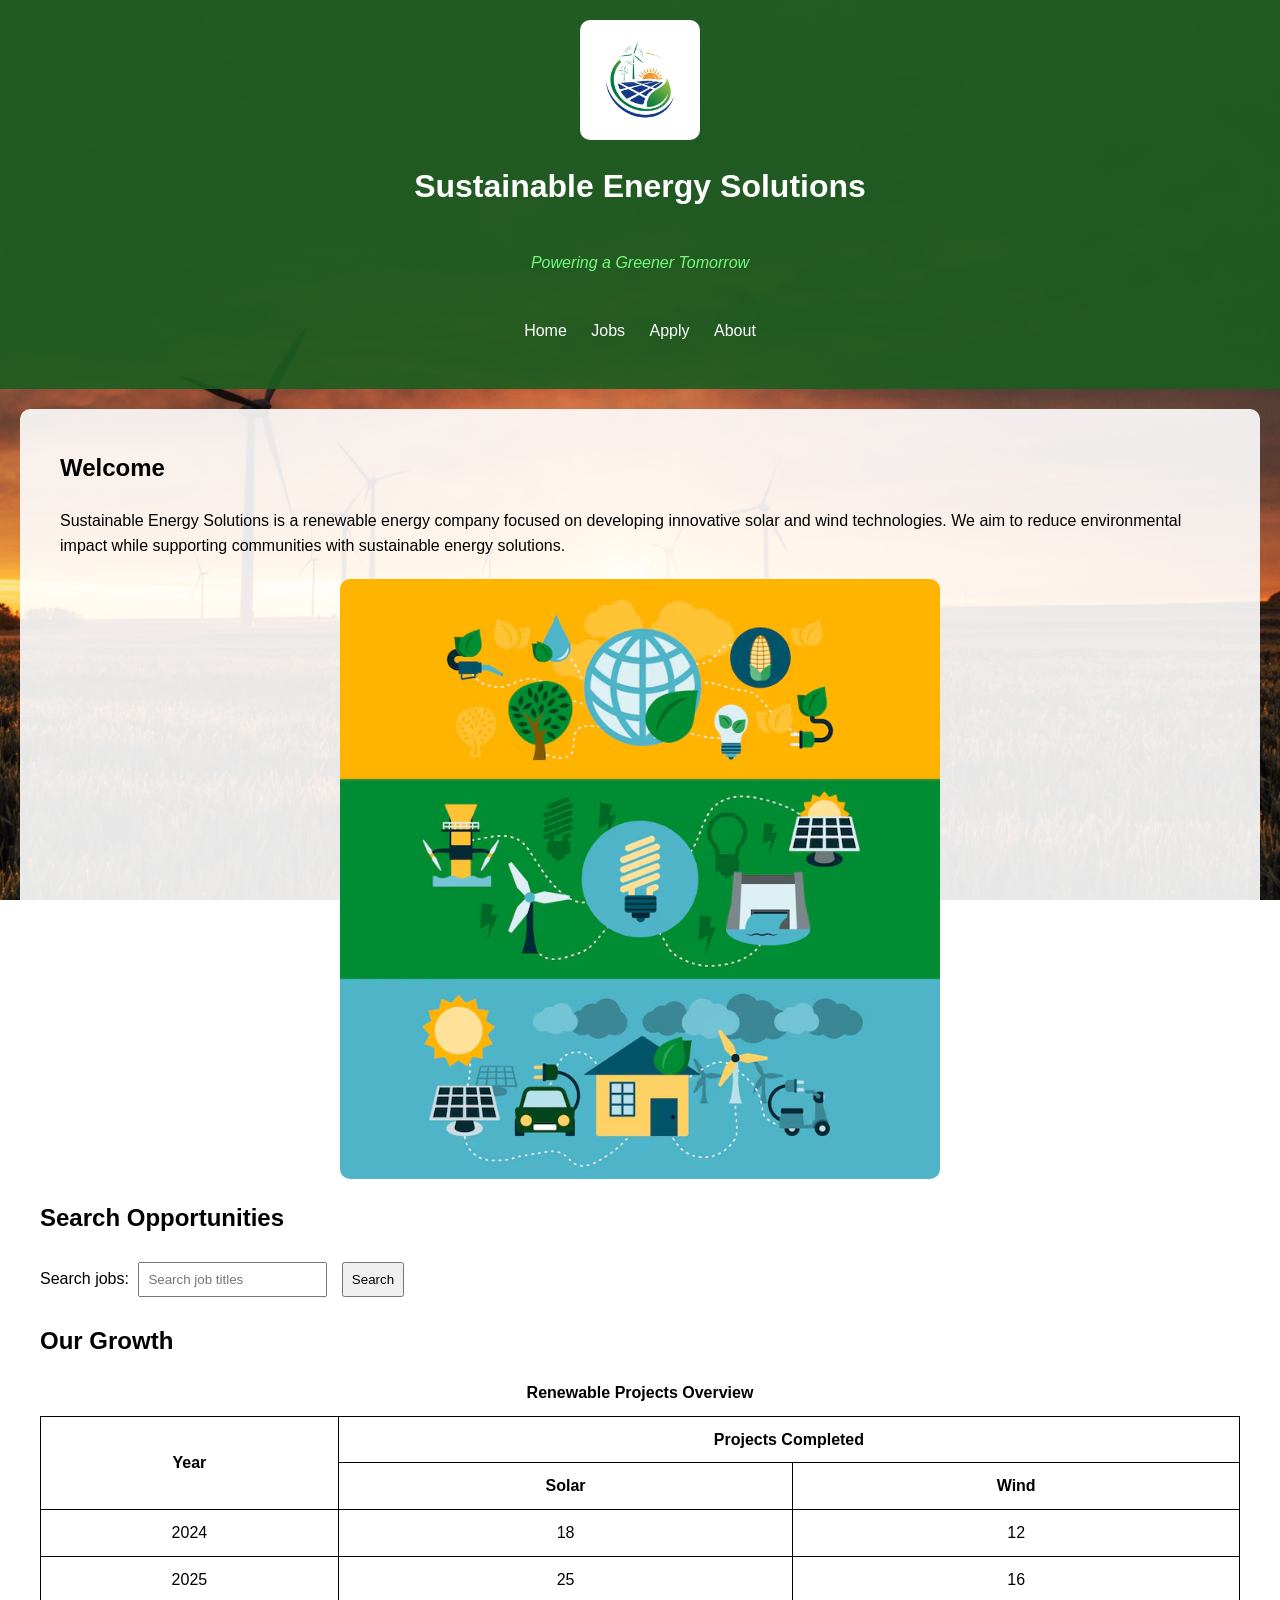
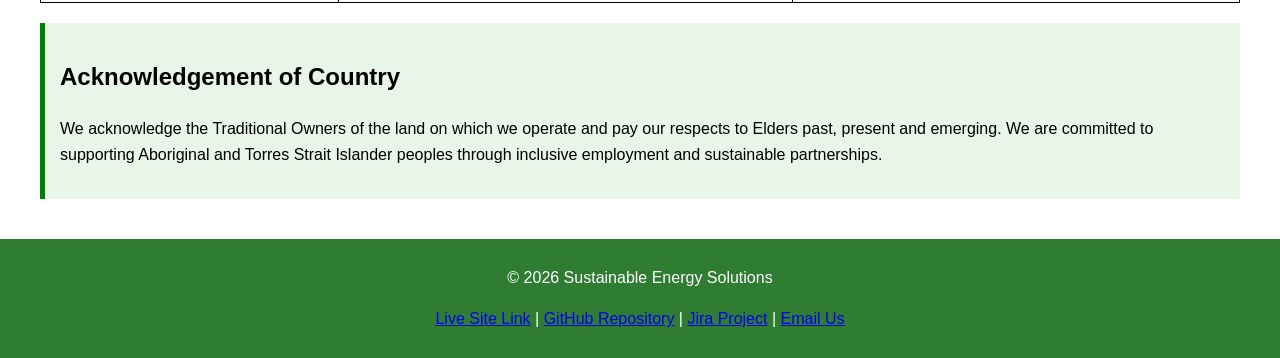
<file: index.html>
<!DOCTYPE html>
<html lang="en">
<head>
    <meta charset="UTF-8">
    <!-- These meta tags help describe the page to browsers and search engines -->
    <meta name="description" content="Sustainable Energy Solutions Company">
    <meta name="keywords" content="renewable energy, solar, wind">
    <meta name="author" content="Kevin Devaiah Baliyamederira Vinod">
    <!-- This viewport setting is what allows the layout to scale properly on phones and tablets -->
    <meta name="viewport" content="width=device-width, initial-scale=1.0">

    <title>Sustainable Energy Solutions</title>

    <link rel="stylesheet" href="index.css">
    <link rel="stylesheet" href="style.css">

    <!-- Internal CSS is included because the assignment requires at least one example on each page -->
    <style>
        /* The slogan is styled separately sto stand out from the background */
        .slogan {
            font-style: italic;
            color: #76fa7d;
        }
    </style>
</head>

<body>

<header>
    <!-- The logo gives the company an identity at the top of the page.
         Alt text is included so the image still has meaning for screen readers and if it fails to load. -->
    <img src="images/green-energy-logo.webp" alt="Solar energy logo" class="logo">

    <!-- The h1 is the main heading of the page and identifies the company clearly -->
    <h1>Sustainable Energy Solutions</h1>

    <!-- The slogan supports branding and gives the homepage a more professional feel -->
    <p class="slogan">Powering a Greener Tomorrow</p>

    <!-- Navigation is placed in the header so users can move to other pages -->
    <nav>
        <ul>
            <li><a href="index.html">Home</a></li>
            <li><a href="jobs.html">Jobs</a></li>
            <li><a href="apply.html">Apply</a></li>
            <li><a href="about.html">About</a></li>
        </ul>
    </nav>
</header>

<main>
    <!-- This section introduces the company and explains what it does.
         Inline CSS is used here only because the assignment requires at least one inline example. -->
    <section style="margin: 20px;">
        <h2>Welcome</h2>
        <p>
            Sustainable Energy Solutions is a renewable energy company focused on developing 
            innovative solar and wind technologies. We aim to reduce environmental impact 
            while supporting communities with sustainable energy solutions.
        </p>

        <!-- This image reinforces the clean-energy theme and makes the homepage less text-heavy -->
        <img src="images/main-logo-renewable-energies.avif" 
             alt="Wind turbines and solar panels" class="main-image">
    </section>

    <!-- A search box is included because it is a required homepage feature.
         It just takes user to jobs page. -->
    <section>
        <h2>Search Opportunities</h2>
        <form action="jobs.html" method="get">
            <label for="search">Search jobs:</label>
            <input type="text" id="search" name="search" placeholder="Search job titles">
            <button type="submit">Search</button>
        </form>
    </section>

    <!-- The table presents company growth to embolden possible applicants.
         Rowspan and colspan are used to meet the requirement for merged table cells. -->
    <section>
        <h2>Our Growth</h2>
        <table>
            <caption>Renewable Projects Overview</caption>
            <tr>
                <th rowspan="2">Year</th>
                <th colspan="2">Projects Completed</th>
            </tr>
            <tr>
                <th>Solar</th>
                <th>Wind</th>
            </tr>
            <tr>
                <td>2024</td>
                <td>18</td>
                <td>12</td>
            </tr>
            <tr>
                <td>2025</td>
                <td>25</td>
                <td>16</td>
            </tr>
        </table>
    </section>

    <!-- This acknowledgement is included to meet the assignment requirement.
         It is placed on the homepage so it is visible to all visitors. -->
    <section class="acknowledgement">
        <h2>Acknowledgement of Country</h2>
        <p>
            We acknowledge the Traditional Owners of the land on which we operate and pay our respects 
            to Elders past, present and emerging. We are committed to supporting Aboriginal and Torres 
            Strait Islander peoples through inclusive employment and sustainable partnerships.
        </p>
    </section>
</main>

<footer>
    <!-- The footer gathers practical project links in one place -->
    <p>&copy; 2026 Sustainable Energy Solutions</p>
    <p>
        <a href="https://minhswin.github.io/COS10026-Applied_Web_Project_Part_1_of_2_-Group-Submission-/">Live Site Link</a> |
        <a href="https://github.com/MinhSwin/COS10026-Applied_Web_Project_Part_1_of_2_-Group-Submission-.git" target="_blank">GitHub Repository</a> |
        <a href="https://cos10026groupproj1.atlassian.net/jira/software/projects/SCRUM/boards/1/backlog?atlOrigin=eyJpIjoiNWQ0ZWMxOTNmN2FjNDhjY2FlYzMwYTlkZjIyMjg2OGYiLCJwIjoiaiJ9" target="_blank">Jira Project</a> |
        <a href="mailto:info@sustainableenergy.com">Email Us</a>
    </p>
</footer>

</body>
</html>
</file>
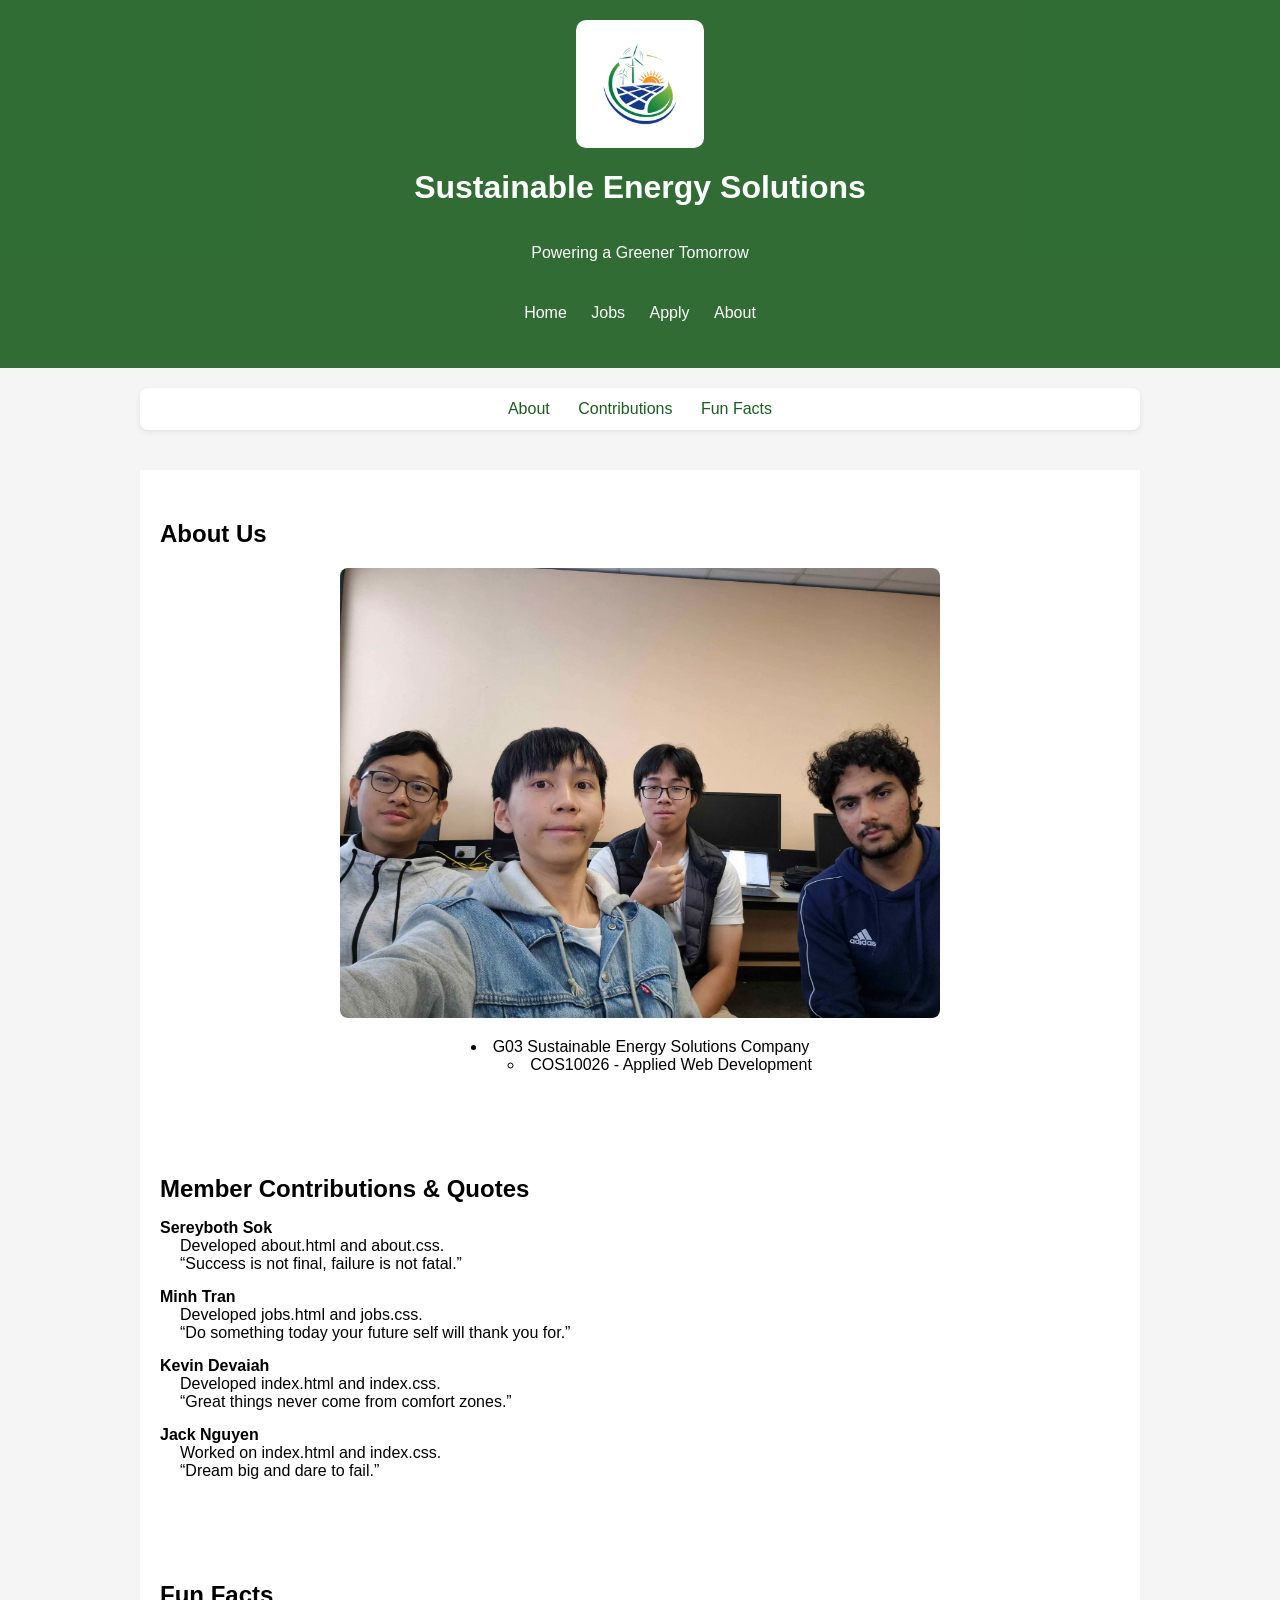
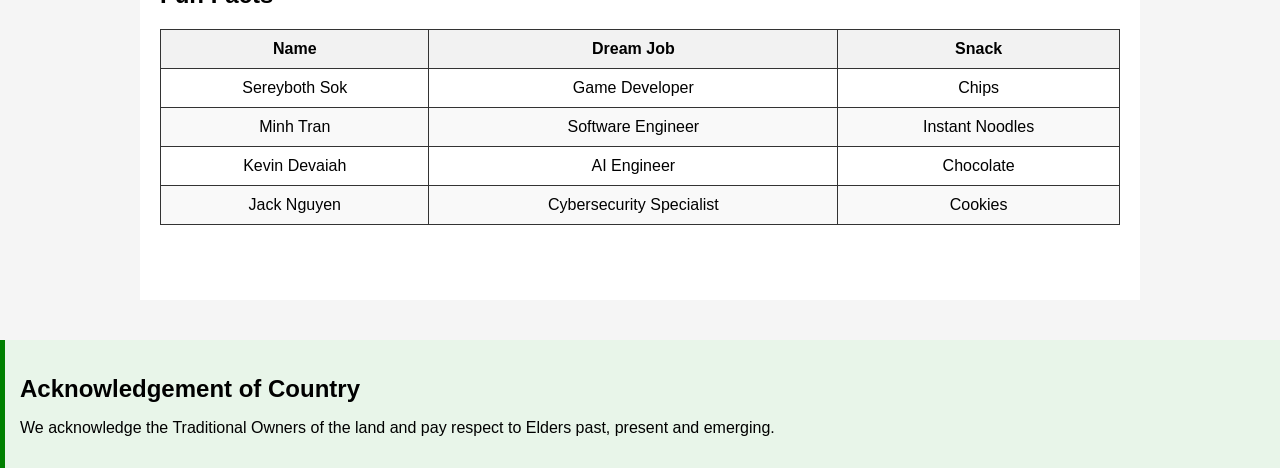
<file: about.html>
<!DOCTYPE html>
<html lang="en">
<head>
    <meta charset="utf-8">
    <meta name="description" content="About Sustainable Energy Solutions">
    <meta name="keywords" content="HTML, About, Sustainable Energy">
    <meta name="author" content="Sereyboth Sok">
    <meta name="viewport" content="width=device-width, initial-scale=1.0">

    <link rel="stylesheet" href="style.css">
    <link rel="stylesheet" href="about.css">

    <title>About Us</title>
</head>

<body>
<header role="banner">
    <img id="logo" src="images/green-energy-logo.webp" alt="Solar energy company logo">
    <h1>Sustainable Energy Solutions</h1>
    <p class="slogan">Powering a Greener Tomorrow</p>

    <nav aria-label="Main navigation">
        <ul>
            <li><a href="index.html">Home</a></li>
            <li><a href="jobs.html">Jobs</a></li>
            <li><a href="apply.html">Apply</a></li>
            <li><a href="about.html" aria-current="page">About</a></li>
        </ul>
    </nav>
</header>

<nav class="page-nav" aria-label="Page sections">
    <ul>
        <li><a href="#about">About</a></li>
        <li><a href="#contributions">Contributions</a></li>
        <li><a href="#facts">Fun Facts</a></li>
    </ul>
</nav>

<main id="main-content">

    <section id="about">
        <h2>About Us</h2>

        <img src="images/web_group.webp"
             alt="Group members collaborating on a web development project"
             class="web-group">

        <ul class="about-list">
            <li>
                G03 Sustainable Energy Solutions Company
                <ul>
                    <li>COS10026 - Applied Web Development</li>
                </ul>
            </li>
        </ul>
    </section>

    <section id="contributions">
        <h2>Member Contributions & Quotes</h2>

        <dl>
            <dt>Sereyboth Sok</dt>
            <dd>Developed about.html and about.css.<br>
                <q>Success is not final, failure is not fatal.</q>
            </dd>

            <dt>Minh Tran</dt>
            <dd>Developed jobs.html and jobs.css.<br>
                <q>Do something today your future self will thank you for.</q>
            </dd>

            <dt>Kevin Devaiah</dt>
            <dd>Developed index.html and index.css.<br>
                <q>Great things never come from comfort zones.</q>
            </dd>

            <dt>Jack Nguyen</dt>
            <dd>Worked on index.html and index.css.<br>
                <q>Dream big and dare to fail.</q>
            </dd>
        </dl>
    </section>

    <section id="facts">
        <h2>Fun Facts</h2>

        <table class="table">
           
            <thead>
                <tr>
                    <th scope="col">Name</th>
                    <th scope="col">Dream Job</th>
                    <th scope="col">Snack</th>
                </tr>
            </thead>

            <tbody>
                <tr>
                    <td>Sereyboth Sok</td>
                    <td>Game Developer</td>
                    <td>Chips</td>
                </tr>
                <tr>
                    <td>Minh Tran</td>
                    <td>Software Engineer</td>
                    <td>Instant Noodles</td>
                </tr>
                <tr>
                    <td>Kevin Devaiah</td>
                    <td>AI Engineer</td>
                    <td>Chocolate</td>
                </tr>
                <tr>
                    <td>Jack Nguyen</td>
                    <td>Cybersecurity Specialist</td>
                    <td>Cookies</td>
                </tr>
            </tbody>
        </table>
    </section>

</main>
<footer class="acknowledgement" role="contentinfo">
    <h2>Acknowledgement of Country</h2>
    <p>
        We acknowledge the Traditional Owners of the land and pay respect
        to Elders past, present and emerging.
    </p>
</footer>
</body>
</html>
</file>
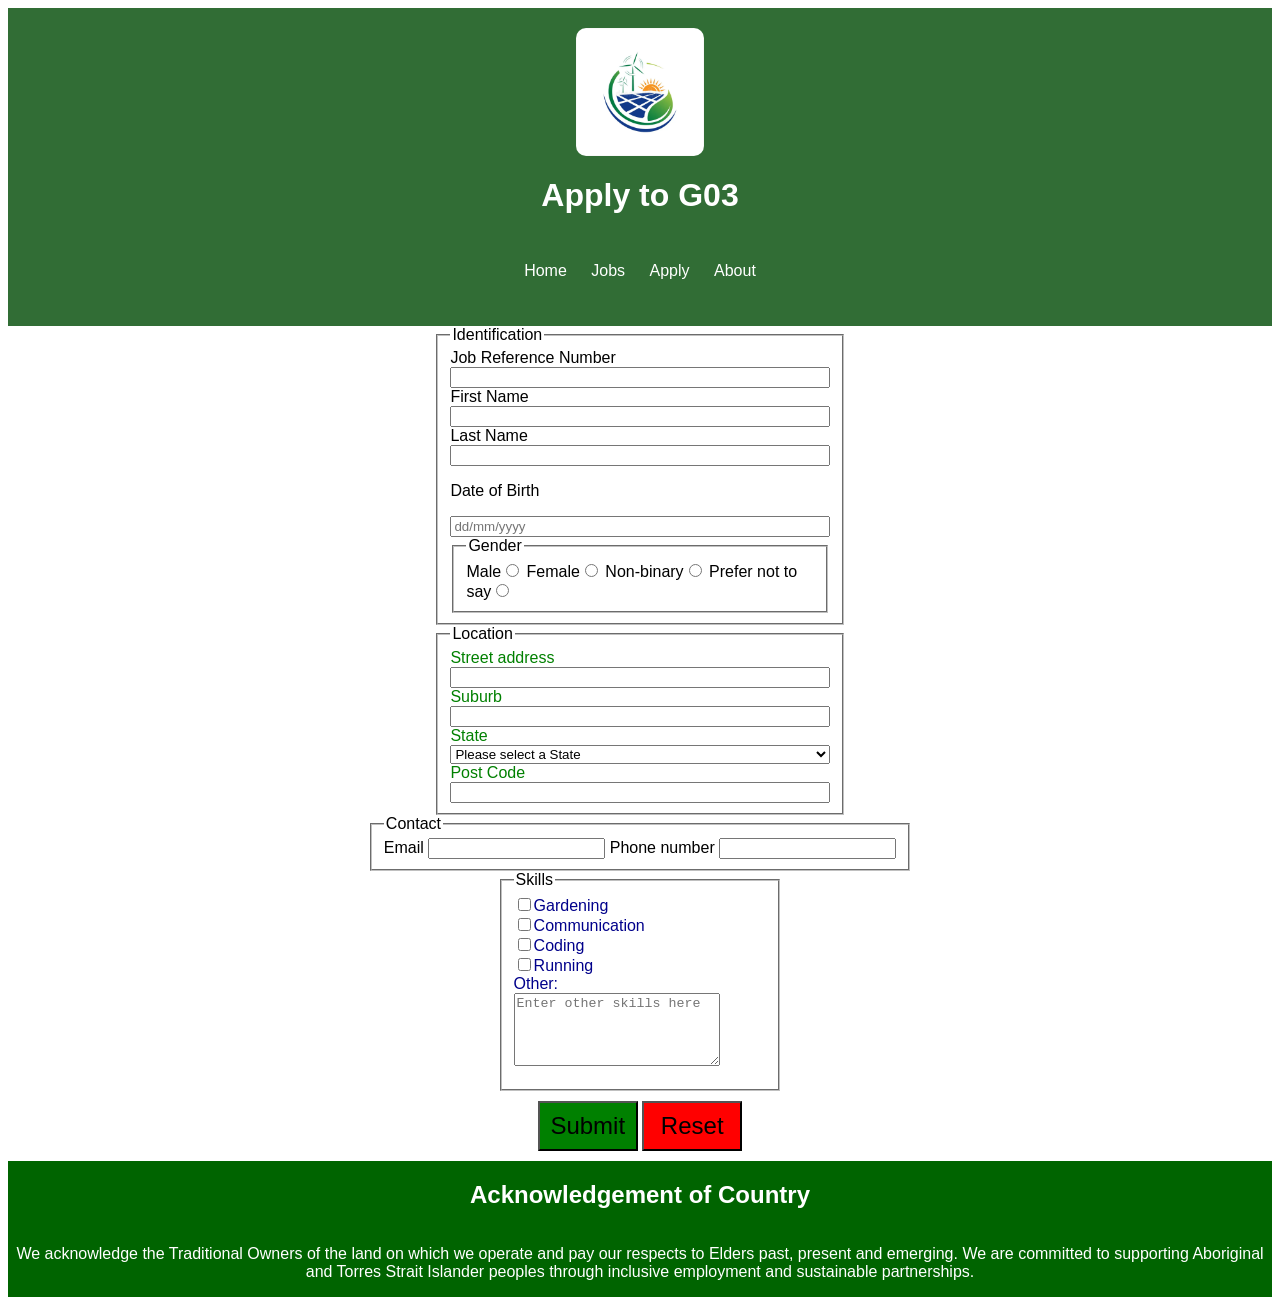
<file: apply.html>
<!DOCTYPE html>
<html lang="en">
<head>
    <meta charset="utf-8">
    <meta name="description" content="Apply website">
    <meta name="keywords" content="HTML, Form, tags">
    <meta name="author" content="Minh Tran">
    <link rel="stylesheet" href="apply.css">
    <link rel="stylesheet" href="style.css">
    <title>Apply</title>

    <!--Embedded CSS requirement which centers the text for the footer-->
    <style>
        footer {
            display: flex;
            flex-direction: column;
            text-align: center;
            background-color: darkgreen;
            color: white;
        }
    </style>

</head>
<body>
    <!--Common header section for all pages-->
    <header>
        <img id="logo" src="images/green-energy-logo.webp" 
         alt="Company Logo" class="logo">
        <h1>Apply to G03</h1>
        <!--Navbar for other pages-->
        <nav>
            <ul>
                <li><a href="index.html">Home</a></li>
                <li><a href="jobs.html">Jobs</a></li>
                <li><a href="apply.html">Apply</a></li>
                <li><a href="about.html">About</a></li>
            </ul>
        </nav>
    </header>

    <form action="https://mercury.swin.edu.au/it000000/formtest.php" method="post">

        <!--Identification portion-->
        <fieldset class="identity">
            <legend>Identification</legend>
            <label for="job-ref">Job Reference Number</label>
            <input type="text" id="job-ref" name="job-ref" minlength="5" maxlength="5" required>

            <label for="first-name">First Name</label>
            <input type="text" pattern="[A-Za-z]+" id="first-name" name="first-name" maxlength="20" required>

            <label for="last-name">Last Name</label>
            <input type="text" pattern="[A-Za-z]+" id="last-name" name="last-name" maxlength="20" required>

            <p><label for="date-of-birth">Date of Birth</label></p>
            <input type="text" id="date-of-birth" name="date-of-birth" placeholder="dd/mm/yyyy" pattern="\d{1,2}\/\d{1,2}\/\d{4}" required>
            
            <fieldset>
                <legend>Gender</legend>
                <label for="male">Male<input type="radio" id="male" name="gender" value="male" required></label>
                <label for="female">Female<input type="radio" id="female" name="gender" value="female" required></label>
                <label for="non-binary">Non-binary<input type="radio" id="non-binary" name="gender" value="non-binary" required></label>
                <label for="not-answer">Prefer not to say<input type="radio" id="not-answer" name="gender" value="prefer-not-to-say" required></label>  
            </fieldset>
          
        </fieldset>

        <!--Location-->
        <fieldset class="location">
            <legend>Location</legend>
            <label for="street-address">Street address</label>
            <input type="text" id="street-address" name="street-address" maxlength="40" required>

            <label for="suburb">Suburb</label>
            <input type="text" id="suburb" name="suburb" maxlength="40" required>

            <label for="state">State</label>
            <select name="state" id="state" required>
                <option value="">Please select a State</option>
                <option value="act">Australian Capital Territory</option>
                <option value="nsw">New South Wales</option>
                <option value="nt">Northern Territory</option>
                <option value="sa">South Australia</option> 
                <option value="tas">Tasmania</option>
                <option value="vic">Victoria</option>      
                <option value="wa">Western Australia</option>
            </select>

            <label for="postcode">Post Code</label>
            <input type="text" id="postcode" name="postcode" pattern="[0-9]+" minlength="4" maxlength="4" required>
        </fieldset>

        <!--contacts-->
        <fieldset class="contact">
            <legend>Contact</legend>
            <label for="email">Email</label>
            <input type="email" name="email" id="email" required>

            <label for="phone-number">Phone number</label>
            <input type="text" id="phone-number" name="phone-number" pattern="[0-9]+" minlength="8" maxlength="12" required>
        </fieldset>

        <!--skills-->
        <fieldset class="skills">
            <legend>Skills</legend>
            <label for="gardening"><input type="checkbox" name="skill[]" id="gardening" value="gardening">Gardening</label>
            <label for="commmunication"><input type="checkbox" name="skill[]" id="commmunication" value="commmunication" >Communication</label>
            <label for="coding"><input type="checkbox" name="skill[]" id="coding" value="coding">Coding</label>
            <label for="running"><input type="checkbox" name="skill[]" id="running" value="running">Running</label>
            <label for="other">Other:</label>
            <textarea name="other" id="other" placeholder="Enter other skills here"></textarea>
        </fieldset>
        
        <!--Submit and reset buttons-->
        <div class="end-button">
            <input id="submit-but" name="submit-but" type="submit" value="Submit">
            <input id="reset-but" name="reset-but" type="reset" value="Reset">
        </div>
        
    </form>



    <!--Acknowledgement of traditional owners of the land at the bottom of the page-->
    
    <footer>
        <h2 id="acknowledgement-header">Acknowledgement of Country</h2>
        <p id="acknowledgement">We acknowledge the Traditional Owners of the land on which we operate and pay our respects 
            to Elders past, present and emerging. We are committed to supporting Aboriginal and Torres 
            Strait Islander peoples through inclusive employment and sustainable partnerships.</p>
    </footer>

    
    
</body>
</html>
</file>
<file: index.css>
/* GENERAL PAGE STYLING */
body {
    font-family: Arial, sans-serif;
    margin: 0;
    line-height: 1.6;

    /* A fixed background image */
    background-image: url("images/background image Wind turbines.jpg");
    background-size: cover;
    background-attachment: fixed;
    background-position: center;
}


/* The logo is kept small enough not to dominate the page heading,
   and rounded corners soften the visual style slightly. */
.logo {
    width: 120px;
    border-radius: 10px;
}


/* Links are styled plainly so the menu feels clean */
nav a {
    color: white;
    text-decoration: none;
}

/* The hover underline gives a simple visual cue that the links are interactive. */
nav a:hover {
    text-decoration: underline;
}

/* MAIN CONTENT
   A semi-transparent white panel improves contrast and readability against the photo background. */
main {
    background-color: rgba(255, 255, 255, 0.9);
    margin: 20px;
    padding: 20px;
    border-radius: 10px;
}

/* The main image is responsive so it scales down on smaller screens.
   The max-width prevents it from becoming too wide on large screens. */
.main-image {
    width: 100%;
    max-width: 600px;
    display: block;
    margin: 20px auto;
    border-radius: 10px;
}

/* TABLE
   The table spans the available width */
table {
    width: 100%;
    border-collapse: collapse;
}

/* Borders and padding make the data easier to read and separate visually. */
th, td {
    border: 1px solid black;
    padding: 10px;
    text-align: center;
}

/* The caption acts like a title for the table, so it is emphasised slightly. */
caption {
    font-weight: bold;
    margin-bottom: 10px;
}

/* FORM
   Inputs and buttons share spacing so the search box feels cleaner. */
input, button {
    padding: 8px;
    margin: 5px;
}

/* ACKNOWLEDGEMENT SECTION
   This section is highlighted differently so it stands out. */
.acknowledgement {
    background-color: #e8f5e9;
    border-left: 5px solid green;
    padding: 15px;
    margin-top: 20px;
}

/* FOOTER
   The footer repeats the green brand colour to visually close the page. */
footer {
    background-color: #2e7d32;
    color: white;
    text-align: center;
    padding: 10px;
}
</file>
<file: style.css>
/* Sets up common header across all the pages*/
header {
    font-family: Arial, Helvetica, sans-serif;
    font-size: 1em;
    display: flex;
    flex-direction: column;
    align-items: center;
    padding: 20px;
    background-color: rgba(27, 94, 32, 0.9);
    color: white;
}
/*Company logo*/
#logo {
    width: 128px;
    border-radius: 10px;
}
/*Removes the list dots*/
nav ul {
    list-style: none;
    padding: 0px;
}
/* making nav bar be in the same line*/
nav ul li {
    display: inline-block;
    margin: 10px;
}
/* Links are styled plainly so the menu feels clean */
nav a {
    color: white;
    text-decoration: none;
}

/* The hover underline gives a simple visual cue that the links are interactive. */
nav a:hover {
    text-decoration: underline;
}
/*sets font and font size*/
footer {
    font-family: Arial, Helvetica, sans-serif;
    font-size: 1em; 
}
/*Makes the nav bar be in a colomn for smaller screens*/
@media only screen and (max-width: 768px) {
    nav ul li{
        display: block;
    }
}
</file>
<file: about.css>
/* ABOUT PAGE ONLY STYLES */

/* Universal box-sizing for consistent layouts */
*,
*::before,
*::after {
    box-sizing: border-box;
}

/* -----------------------------
   PAGE SECTIONS
----------------------------- */

section {
    margin-bottom: 45px;
    padding: 10px 0;
}

h2 {
    margin-bottom: 12px;
}

/* -----------------------------
   PAGE NAVIGATION (FIXED + IMPROVED UI)
----------------------------- */

.page-nav {
    background-color: white;
    padding: 12px 15px;
    margin: 20px auto;

    max-width: 1000px;

    border-radius: 8px;

    box-shadow: 0 2px 6px rgba(0, 0, 0, 0.08);

    text-align: center;
}

.page-nav ul {
    list-style: none;
    padding: 0;
    margin: 0;
}

.page-nav li {
    display: inline-block;
    margin: 0 12px;
}

.page-nav a {
    color: #1b5e20;
    text-decoration: none;
    font-weight: 500;
}

.page-nav a:hover {
    text-decoration: underline;
}

/* ACCESSIBILITY FOCUS */
.page-nav a:focus {
    outline: 2px solid #90ee90;
    outline-offset: 3px;
    border-radius: 4px;
}

/* -----------------------------
   IMAGE
----------------------------- */

.web-group {
    display: block;
    margin: 20px auto;

    width: 100%;
    max-width: 600px;
    height: auto;

    border-radius: 8px;
}

/* -----------------------------
   ABOUT LIST
----------------------------- */

.about-list {
    text-align: center;
    list-style-position: inside;
    padding-left: 0;
}

/* -----------------------------
   DEFINITION LIST
----------------------------- */

dt {
    font-weight: bold;
    margin-top: 15px;
}

dd {
    margin-left: 20px;
    margin-bottom: 12px;
}

/* -----------------------------
   TABLE (IMPROVED READABILITY)
----------------------------- */

.table {
    width: 100%;
    border-collapse: collapse;
    margin-top: 20px;
}

.table th,
.table td {
    border: 1px solid #333;
    padding: 10px;
    text-align: center;
}

.table th {
    background-color: #f2f2f2;
}

.table tbody tr:nth-child(even) {
    background-color: #f9f9f9;
}

/* -----------------------------
   GLOBAL PAGE LAYOUT FIX
----------------------------- */

body {
    margin: 0;
    font-family: Arial, Helvetica, sans-serif;
    background-color: #f5f5f5;
}

#main-content {
    max-width: 1000px;
    margin: 40px auto;
    padding: 20px;

    background-color: white;
    color: black;
}

/* -----------------------------
   ACKNOWLEDGEMENT (IMPROVED VISUAL EMPHASIS)
----------------------------- */

.acknowledgement {
    background-color: #e8f5e9;
    border-left: 5px solid green;
    padding: 15px;
    margin-top: 20px;
}

/* -----------------------------
   RESPONSIVE DESIGN
----------------------------- */

@media only screen and (max-width: 768px) {

    .web-group {
        max-width: 100%;
    }

    .page-nav li {
        display: block;
        margin: 8px 0;
    }

    .table {
        font-size: 0.9em;
    }

    dt {
        font-size: 1em;
    }

    dd {
        font-size: 0.95em;
    }
}
</file>
<file: apply.css>
/*

filename: [apply.css]

author: [Minh Tran]

created: [27/03/2026]

last modified: [07/04/2026]

description: [Refers to apply.html page. For styling the apply.html]

*/

body {
    font-family: Arial, Helvetica, sans-serif;
}


/* Using form as container*/
form {
    display: flex;
    flex-direction: column;
    align-items: center;
}

/* identity portion*/
.identity {
    width: 30%;
    display: flex;
    flex-direction: column;
}

/* location portion*/
.location {
    display: flex;
    flex-direction: column;
    width: 30%;
    height: 40%;
    
}

.location label {
    color: green;
}



/* skills portion*/
.skills {
    display: flex;
    flex-direction: column;
    width: 20%;
    height: 200px;
}
.skills label {
    color: darkblue;
}

textarea {
    width: 15em;
    height: 5em;
}

/* reset and submit*/

/* div for buttons*/
.end-button {
    display: inline-block;
    margin: 10px;
}

#submit-but {
    background-color: green;
    width: 100px;
    height: 50px;
    text-align: center;
    font-size: 1.5em;
    /* the width change takes 0.5s*/
    transition: width 0.5s;
}
/* when the submit is hoverd over the width increases and the background changes colour*/
#submit-but:hover {
    background-color: lightgreen;
    width: 110px;
}


#reset-but {
    background-color: red;
    width: 100px;
    height: 50px;
    text-align: center;
    font-size: 1.5em;
    transition: width 0.5s;
}
/* when the reset is hoverd over the width increases and the background changes colour*/
#reset-but:hover {
    background-color: lightcoral;
    width: 110px;
}






@media only screen and (max-width: 768px) {
    /*Makes the buttons smaller and font smaller for smaller screens*/
    #reset-but , #submit-but{
        width: 90px;
        height: 50px;
        font-size: 1em;
    }
    /*aligns contacts in a column for screens with a width of 768px*/
    .contact {
        display: flex;
        flex-direction: column;
    }
}
</file>
